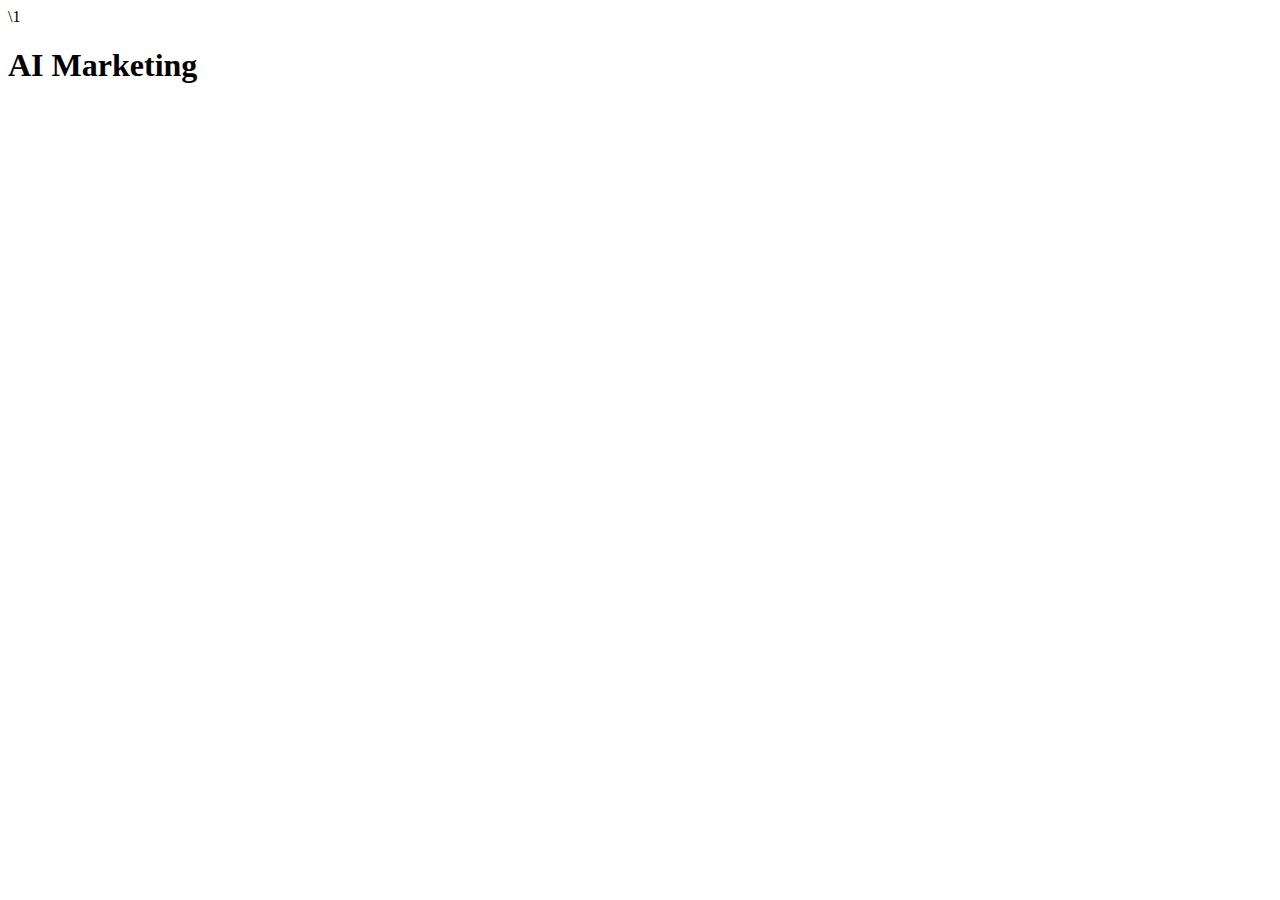
<file: index.html>
<!doctype html><html>\1
    <meta name="google-adsense-account" content="ca-pub-4323500701105482">
    <script async src="https://pagead2.googlesyndication.com/pagead/js/adsbygoogle.js?client=ca-pub-4323500701105482" crossorigin="anonymous"></script><meta charset='utf-8'><title>AI Marketing</title>    <link rel="canonical" href="https://artifical-intelligence.today/">
</head><body><h1>AI Marketing</h1></body></html>
</file>
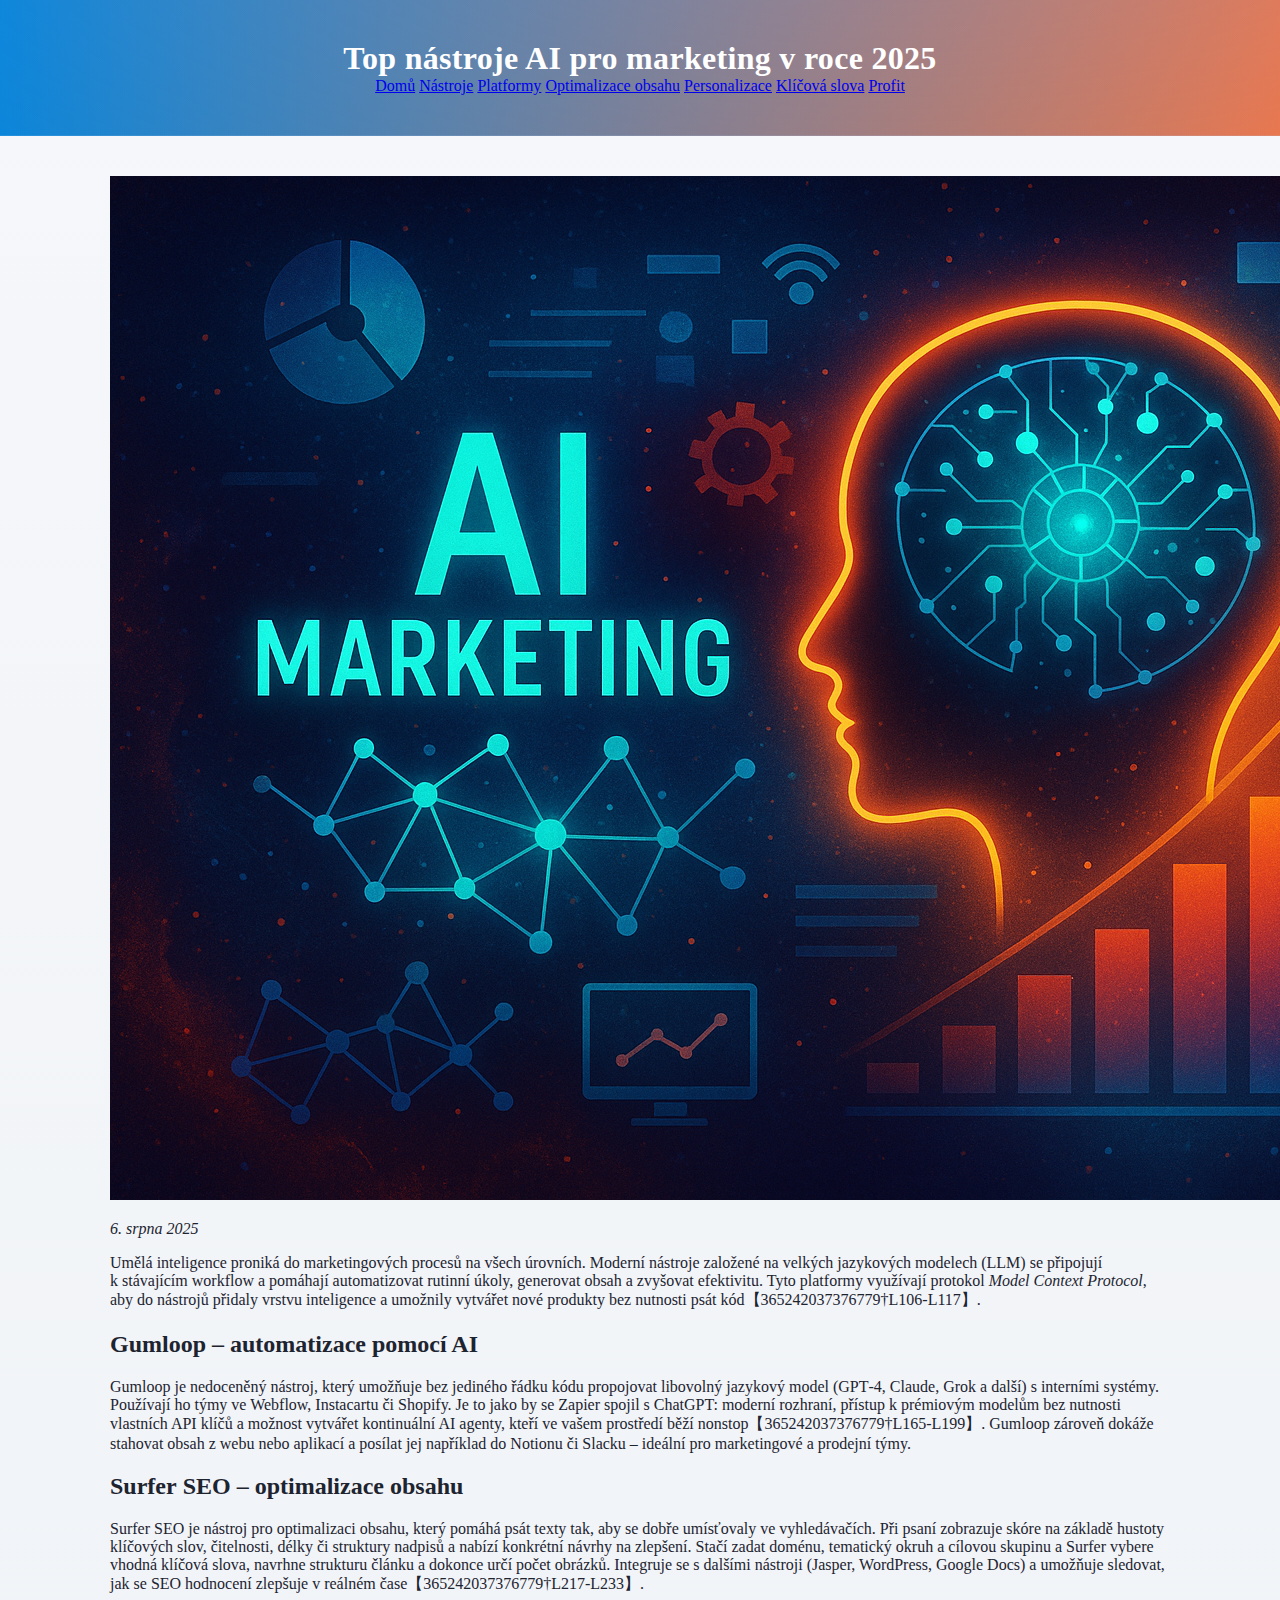
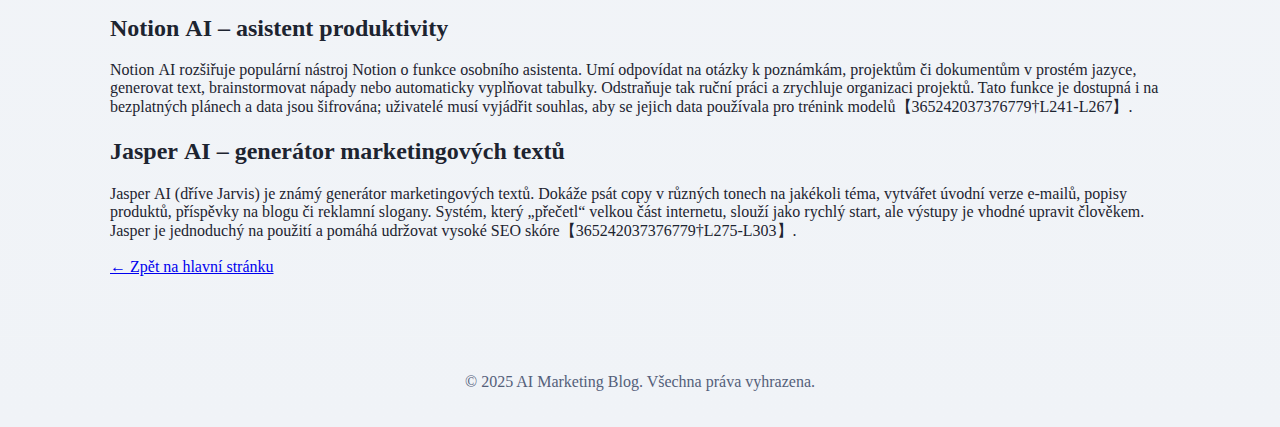
<file: article1.html>
<!DOCTYPE html>
<html lang="cs">
<head>
    <meta charset="UTF-8">
    <title>Top nástroje AI pro marketing v roce 2025</title>
    <link rel="stylesheet" href="style.css">
</head>
<body>
    <header>
        <h1>Top nástroje AI pro marketing v roce 2025</h1>
        <nav>
            <a href="index.html">Domů</a>
            <a href="article1.html">Nástroje</a>
            <a href="article2.html">Platformy</a>
            <a href="article3.html">Optimalizace obsahu</a>
            <a href="article4.html">Personalizace</a>
            <a href="article5.html">Klíčová slova</a>
            <a href="article6.html">Profit</a>
        </nav>
    </header>
    <div class="container">
        <img src="images/9dc1a5e7-053d-4ede-a8b4-a33ea3c0fd23.png" alt="" class="article-img">
        <p><em>6. srpna 2025</em></p>
        
<p>Umělá inteligence proniká do marketingových procesů na všech úrovních. Moderní nástroje založené na velkých jazykových modelech (LLM) se připojují k stávajícím workflow a pomáhají automatizovat rutinní úkoly, generovat obsah a zvyšovat efektivitu. Tyto platformy využívají protokol <em>Model Context Protocol</em>, aby do nástrojů přidaly vrstvu inteligence a umožnily vytvářet nové produkty bez nutnosti psát kód【365242037376779†L106-L117】.</p>

<h2>Gumloop – automatizace pomocí AI</h2>
<p>Gumloop je nedoceněný nástroj, který umožňuje bez jediného řádku kódu propojovat libovolný jazykový model (GPT‑4, Claude, Grok a další) s interními systémy. Používají ho týmy ve Webflow, Instacartu či Shopify. Je to jako by se Zapier spojil s ChatGPT: moderní rozhraní, přístup k prémiovým modelům bez nutnosti vlastních API klíčů a možnost vytvářet kontinuální AI agenty, kteří ve vašem prostředí běží nonstop【365242037376779†L165-L199】. Gumloop zároveň dokáže stahovat obsah z webu nebo aplikací a posílat jej například do Notionu či Slacku – ideální pro marketingové a prodejní týmy.</p>

<h2>Surfer SEO – optimalizace obsahu</h2>
<p>Surfer SEO je nástroj pro optimalizaci obsahu, který pomáhá psát texty tak, aby se dobře umísťovaly ve vyhledávačích. Při psaní zobrazuje skóre na základě hustoty klíčových slov, čitelnosti, délky či struktury nadpisů a nabízí konkrétní návrhy na zlepšení. Stačí zadat doménu, tematický okruh a cílovou skupinu a Surfer vybere vhodná klíčová slova, navrhne strukturu článku a dokonce určí počet obrázků. Integruje se s dalšími nástroji (Jasper, WordPress, Google Docs) a umožňuje sledovat, jak se SEO hodnocení zlepšuje v reálném čase【365242037376779†L217-L233】.</p>

<h2>Notion AI – asistent produktivity</h2>
<p>Notion AI rozšiřuje populární nástroj Notion o funkce osobního asistenta. Umí odpovídat na otázky k poznámkám, projektům či dokumentům v prostém jazyce, generovat text, brainstormovat nápady nebo automaticky vyplňovat tabulky. Odstraňuje tak ruční práci a zrychluje organizaci projektů. Tato funkce je dostupná i na bezplatných plánech a data jsou šifrována; uživatelé musí vyjádřit souhlas, aby se jejich data používala pro trénink modelů【365242037376779†L241-L267】.</p>

<h2>Jasper AI – generátor marketingových textů</h2>
<p>Jasper AI (dříve Jarvis) je známý generátor marketingových textů. Dokáže psát copy v různých tonech na jakékoli téma, vytvářet úvodní verze e‑mailů, popisy produktů, příspěvky na blogu či reklamní slogany. Systém, který „přečetl“ velkou část internetu, slouží jako rychlý start, ale výstupy je vhodné upravit člověkem. Jasper je jednoduchý na použití a pomáhá udržovat vysoké SEO skóre【365242037376779†L275-L303】.</p>

        <p><a href="index.html">← Zpět na hlavní stránku</a></p>
    </div>
    <footer>
        <p>© 2025 AI Marketing Blog. Všechna práva vyhrazena.</p>
    </footer>
</body>
</html>
</file>
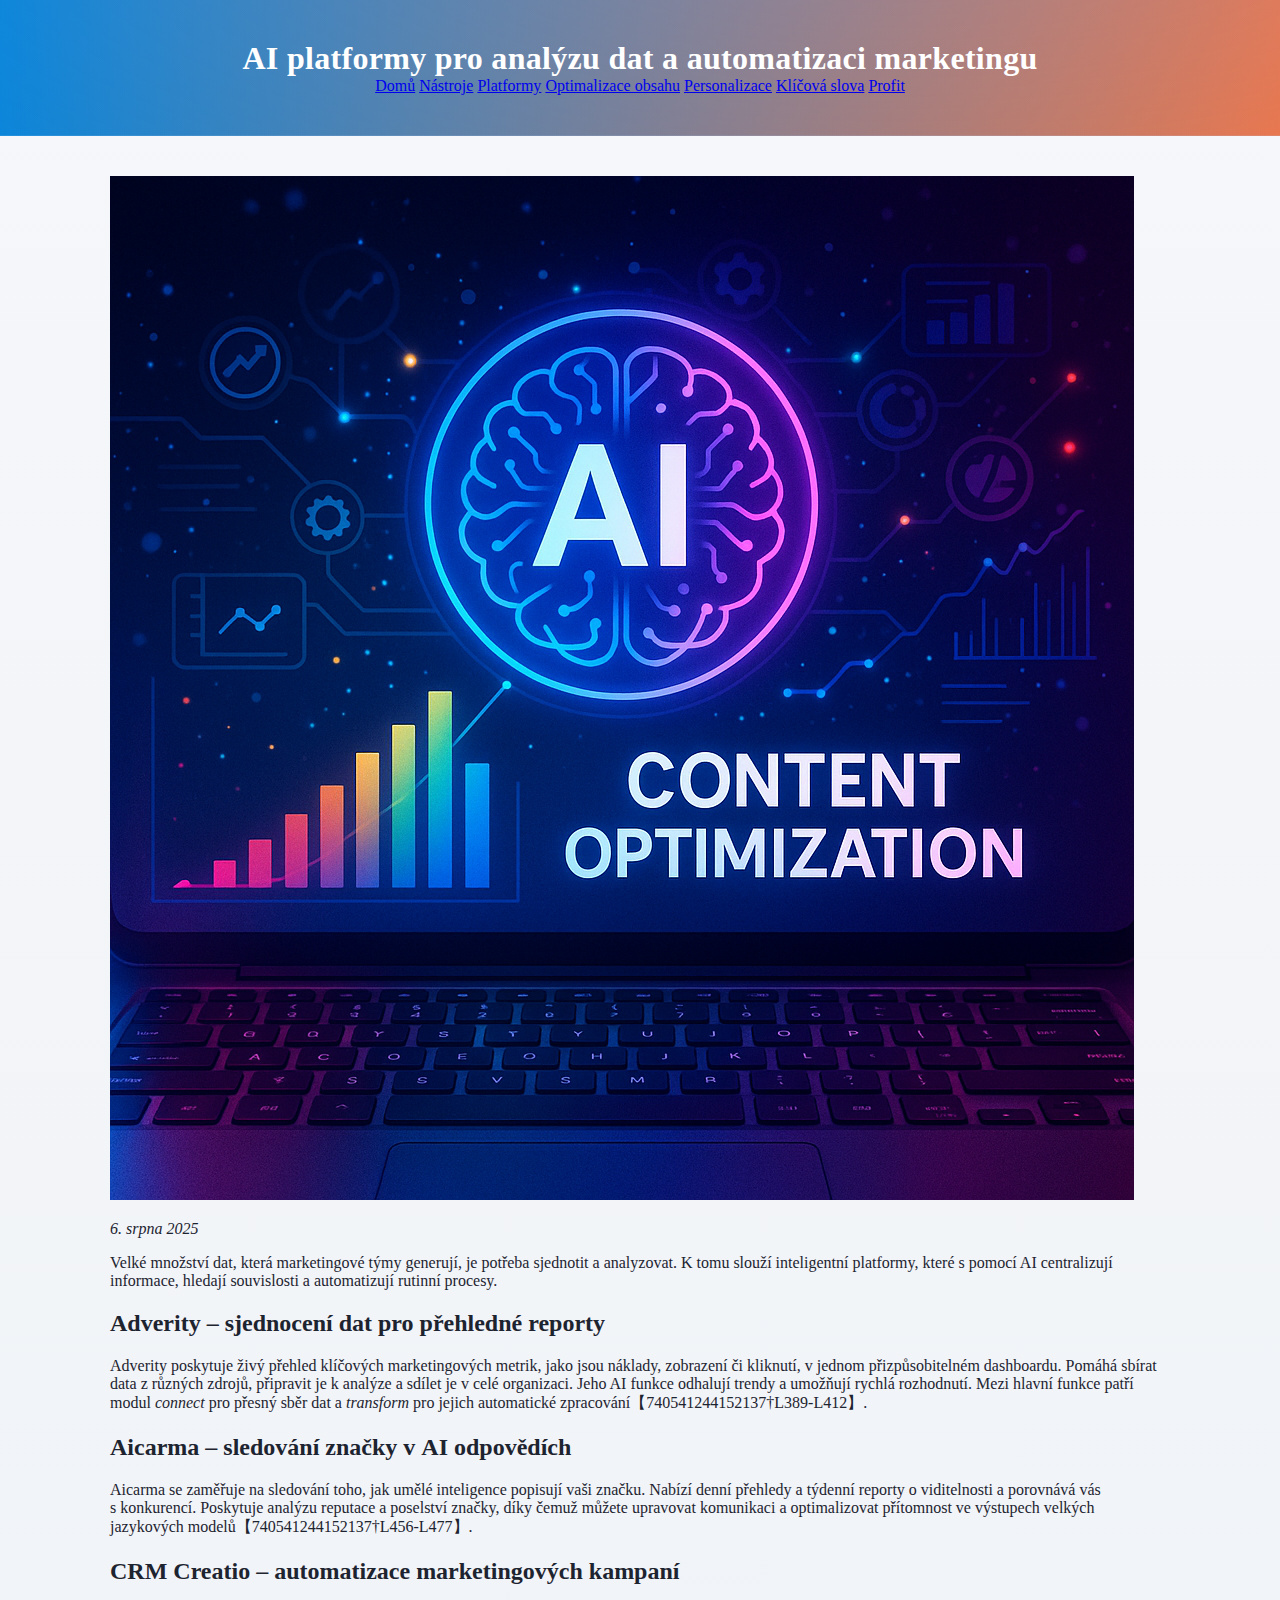
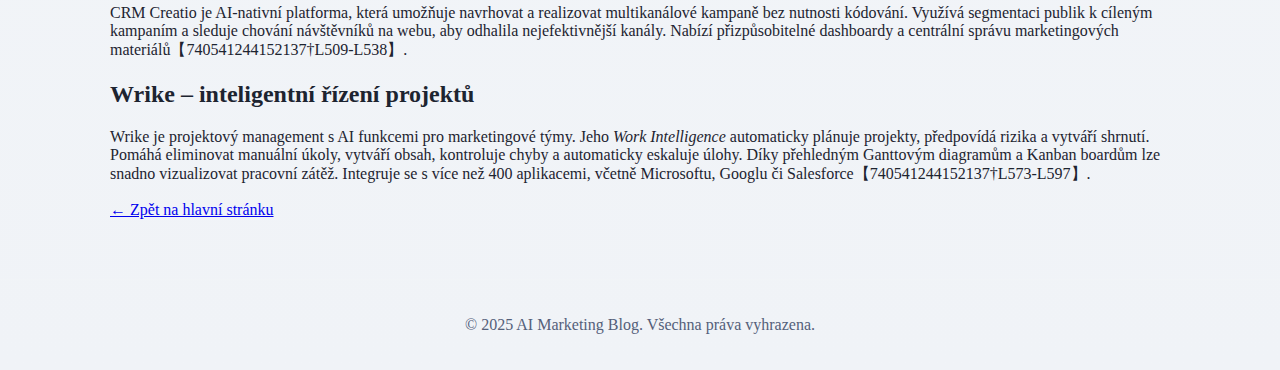
<file: article2.html>
<!DOCTYPE html>
<html lang="cs">
<head>
    <meta charset="UTF-8">
    <title>AI platformy pro analýzu dat a automatizaci marketingu</title>
    <link rel="stylesheet" href="style.css">
</head>
<body>
    <header>
        <h1>AI platformy pro analýzu dat a automatizaci marketingu</h1>
        <nav>
            <a href="index.html">Domů</a>
            <a href="article1.html">Nástroje</a>
            <a href="article2.html">Platformy</a>
            <a href="article3.html">Optimalizace obsahu</a>
            <a href="article4.html">Personalizace</a>
            <a href="article5.html">Klíčová slova</a>
            <a href="article6.html">Profit</a>
        </nav>
    </header>
    <div class="container">
        <img src="images/c012c09f-b987-41eb-baa6-c7a5e299ffdf.png" alt="" class="article-img">
        <p><em>6. srpna 2025</em></p>
        
<p>Velké množství dat, která marketingové týmy generují, je potřeba sjednotit a analyzovat. K tomu slouží inteligentní platformy, které s pomocí AI centralizují informace, hledají souvislosti a automatizují rutinní procesy.</p>

<h2>Adverity – sjednocení dat pro přehledné reporty</h2>
<p>Adverity poskytuje živý přehled klíčových marketingových metrik, jako jsou náklady, zobrazení či kliknutí, v jednom přizpůsobitelném dashboardu. Pomáhá sbírat data z různých zdrojů, připravit je k analýze a sdílet je v celé organizaci. Jeho AI funkce odhalují trendy a umožňují rychlá rozhodnutí. Mezi hlavní funkce patří modul <em>connect</em> pro přesný sběr dat a <em>transform</em> pro jejich automatické zpracování【740541244152137†L389-L412】.</p>

<h2>Aicarma – sledování značky v AI odpovědích</h2>
<p>Aicarma se zaměřuje na sledování toho, jak umělé inteligence popisují vaši značku. Nabízí denní přehledy a týdenní reporty o viditelnosti a porovnává vás s konkurencí. Poskytuje analýzu reputace a poselství značky, díky čemuž můžete upravovat komunikaci a optimalizovat přítomnost ve výstupech velkých jazykových modelů【740541244152137†L456-L477】.</p>

<h2>CRM Creatio – automatizace marketingových kampaní</h2>
<p>CRM Creatio je AI‑nativní platforma, která umožňuje navrhovat a realizovat multikanálové kampaně bez nutnosti kódování. Využívá segmentaci publik k cíleným kampaním a sleduje chování návštěvníků na webu, aby odhalila nejefektivnější kanály. Nabízí přizpůsobitelné dashboardy a centrální správu marketingových materiálů【740541244152137†L509-L538】.</p>

<h2>Wrike – inteligentní řízení projektů</h2>
<p>Wrike je projektový management s AI funkcemi pro marketingové týmy. Jeho <em>Work Intelligence</em> automaticky plánuje projekty, předpovídá rizika a vytváří shrnutí. Pomáhá eliminovat manuální úkoly, vytváří obsah, kontroluje chyby a automaticky eskaluje úlohy. Díky přehledným Ganttovým diagramům a Kanban boardům lze snadno vizualizovat pracovní zátěž. Integruje se s více než 400 aplikacemi, včetně Microsoftu, Googlu či Salesforce【740541244152137†L573-L597】.</p>

        <p><a href="index.html">← Zpět na hlavní stránku</a></p>
    </div>
    <footer>
        <p>© 2025 AI Marketing Blog. Všechna práva vyhrazena.</p>
    </footer>
</body>
</html>
</file>
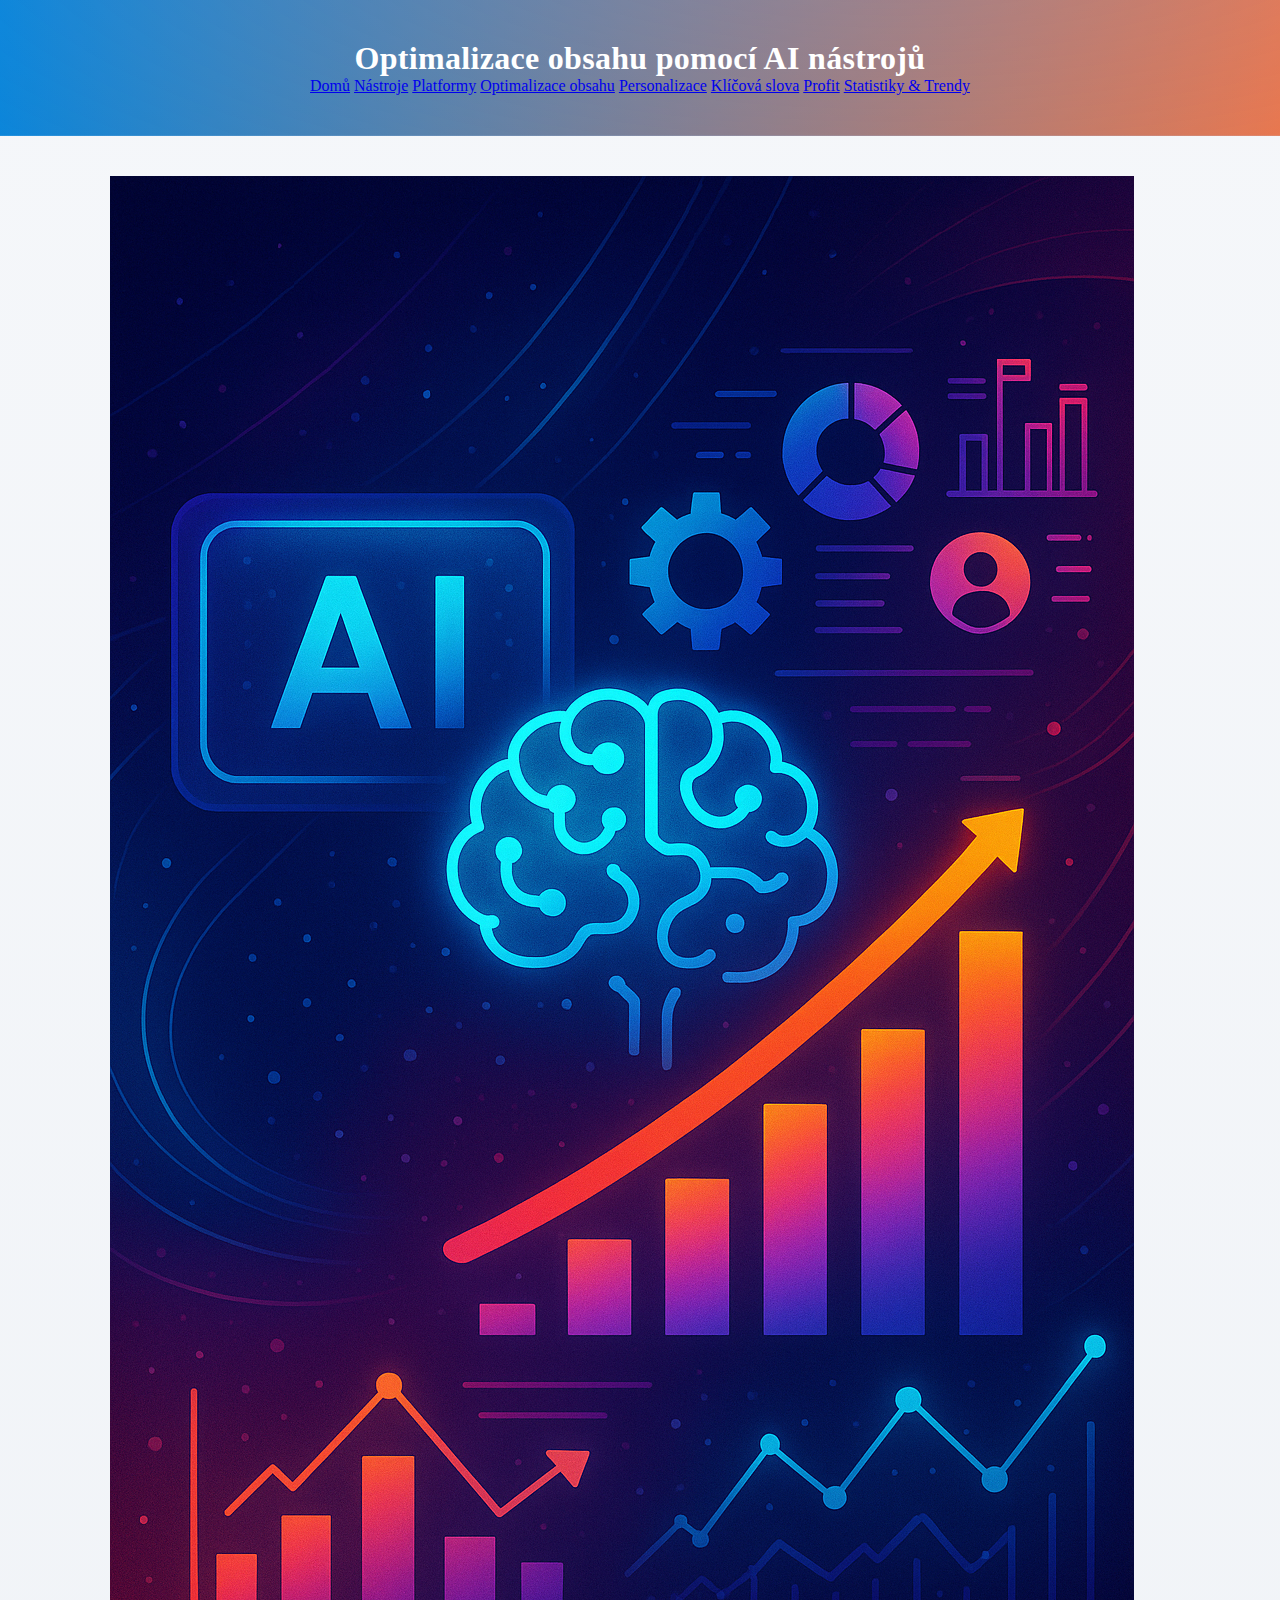
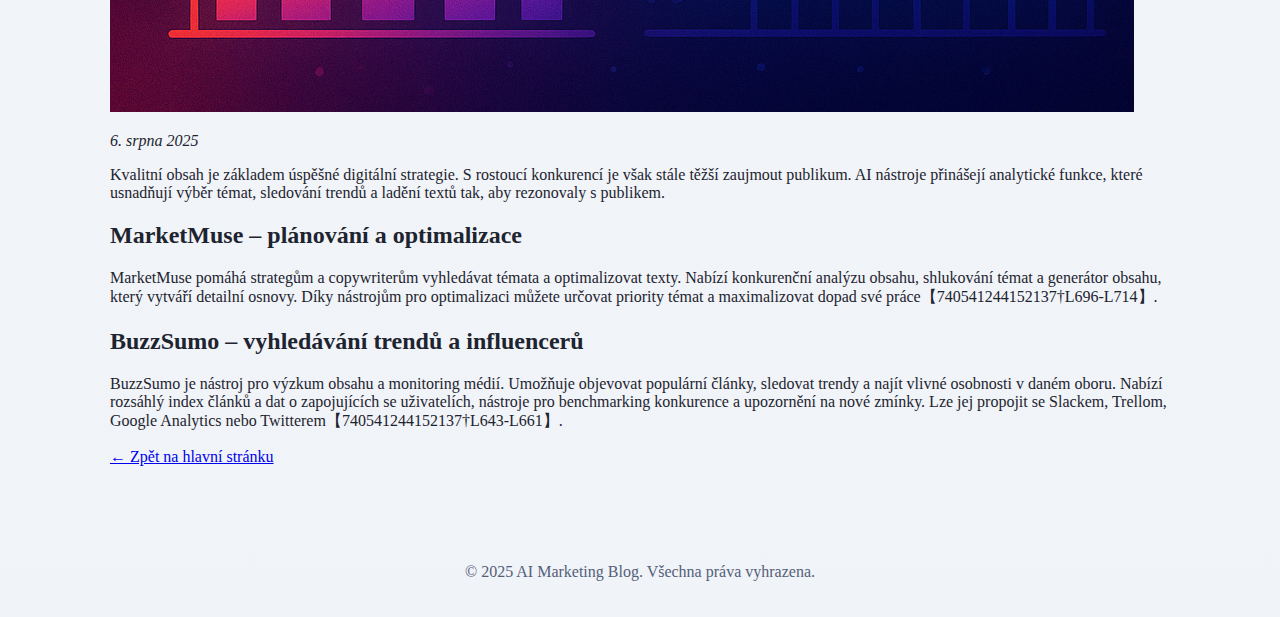
<file: article3.html>
<!DOCTYPE html>
<html lang="cs">
<head>
    <meta charset="UTF-8">
    <title>Optimalizace obsahu pomocí AI nástrojů</title>
    <link rel="stylesheet" href="style.css">
</head>
<body>
    <header>
        <h1>Optimalizace obsahu pomocí AI nástrojů</h1>
        <nav>
            <a href="index.html">Domů</a>
            <a href="article1.html">Nástroje</a>
            <a href="article2.html">Platformy</a>
            <a href="article3.html">Optimalizace obsahu</a>
            <a href="article4.html">Personalizace</a>
            <a href="article5.html">Klíčová slova</a>
            <a href="article6.html">Profit</a>
            <a href="article7.html">Statistiky &amp; Trendy</a>
        </nav>
    </header>
    <div class="container">
        <img src="images/f463eb10-75c5-43f0-bbbc-2efcffbbe62a.png" alt="" class="article-img">
        <p><em>6. srpna 2025</em></p>
        
<p>Kvalitní obsah je základem úspěšné digitální strategie. S rostoucí konkurencí je však stále těžší zaujmout publikum. AI nástroje přinášejí analytické funkce, které usnadňují výběr témat, sledování trendů a ladění textů tak, aby rezonovaly s publikem.</p>

<h2>MarketMuse – plánování a optimalizace</h2>
<p>MarketMuse pomáhá strategům a copywriterům vyhledávat témata a optimalizovat texty. Nabízí konkurenční analýzu obsahu, shlukování témat a generátor obsahu, který vytváří detailní osnovy. Díky nástrojům pro optimalizaci můžete určovat priority témat a maximalizovat dopad své práce【740541244152137†L696-L714】.</p>

<h2>BuzzSumo – vyhledávání trendů a influencerů</h2>
<p>BuzzSumo je nástroj pro výzkum obsahu a monitoring médií. Umožňuje objevovat populární články, sledovat trendy a najít vlivné osobnosti v daném oboru. Nabízí rozsáhlý index článků a dat o zapojujících se uživatelích, nástroje pro benchmarking konkurence a upozornění na nové zmínky. Lze jej propojit se Slackem, Trellom, Google Analytics nebo Twitterem【740541244152137†L643-L661】.</p>

        <p><a href="index.html">← Zpět na hlavní stránku</a></p>
    </div>
    <footer>
        <p>© 2025 AI Marketing Blog. Všechna práva vyhrazena.</p>
    </footer>
</body>
</html>
</file>
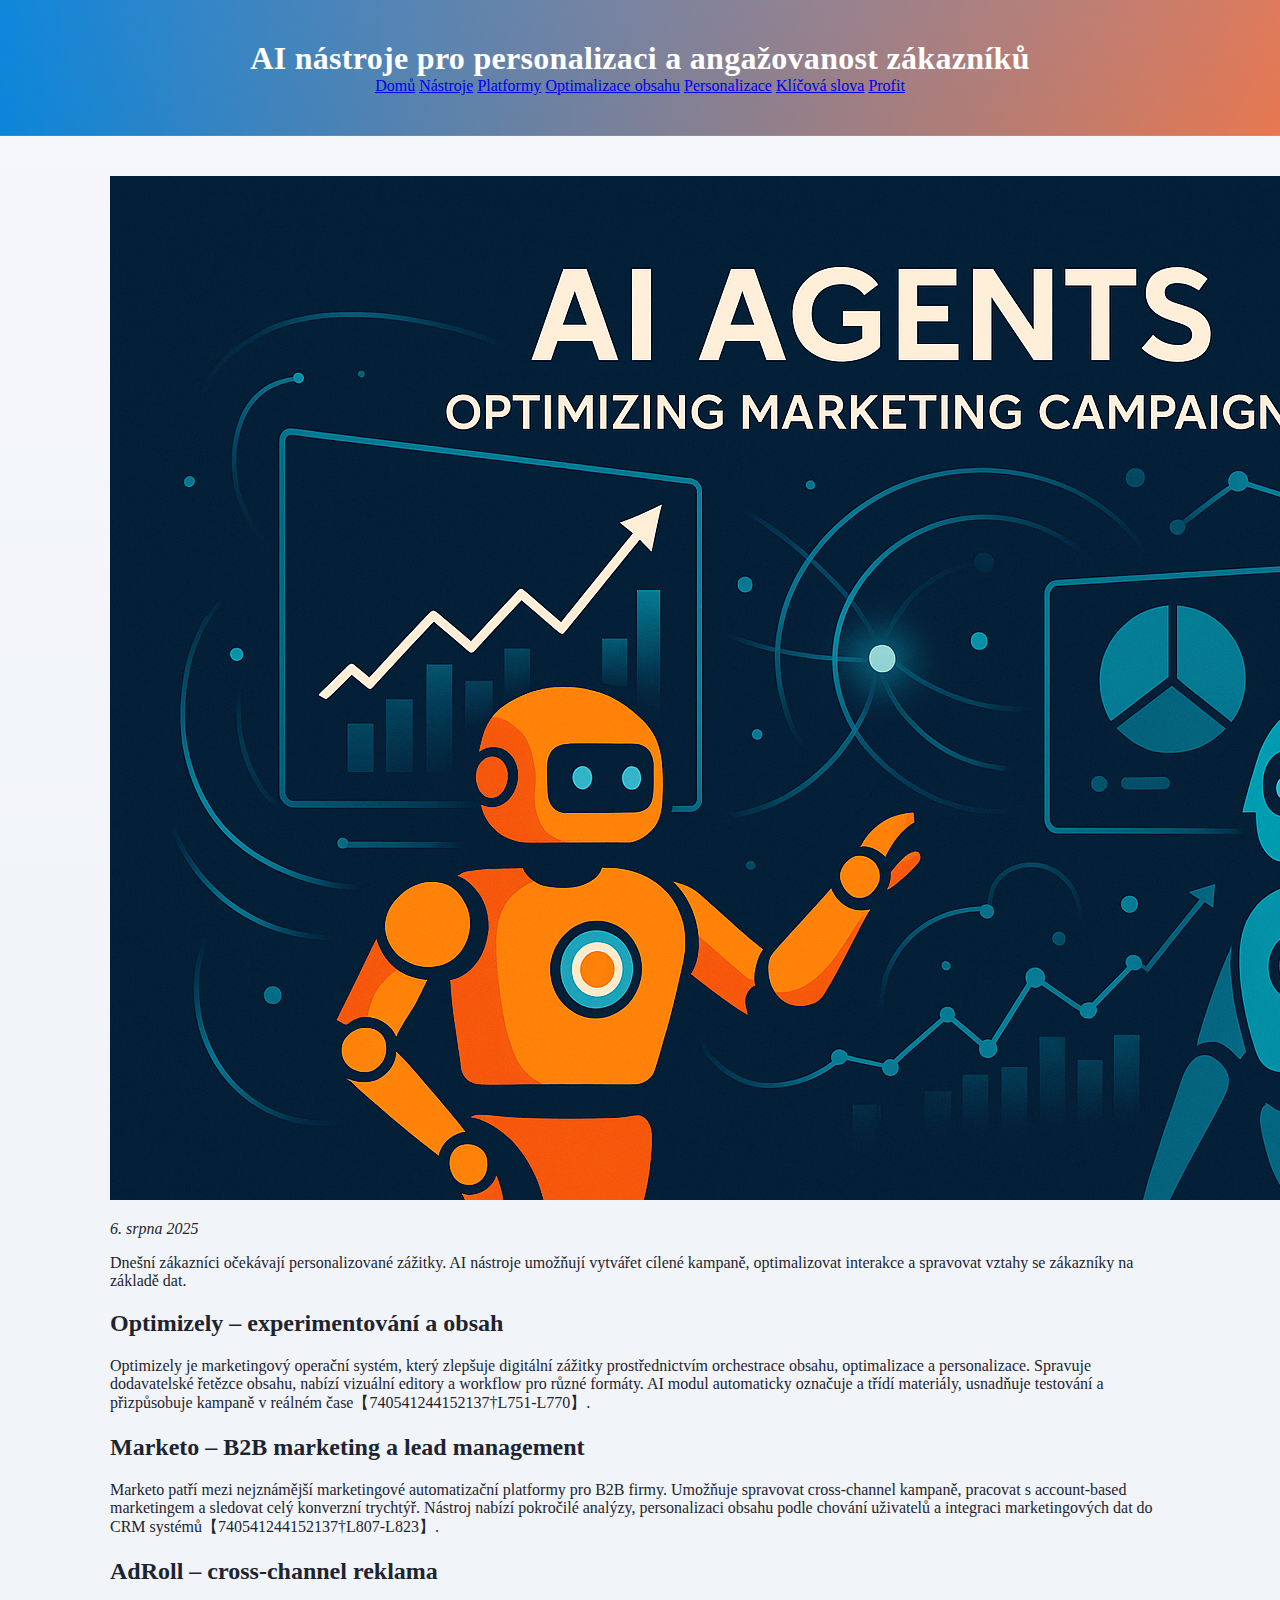
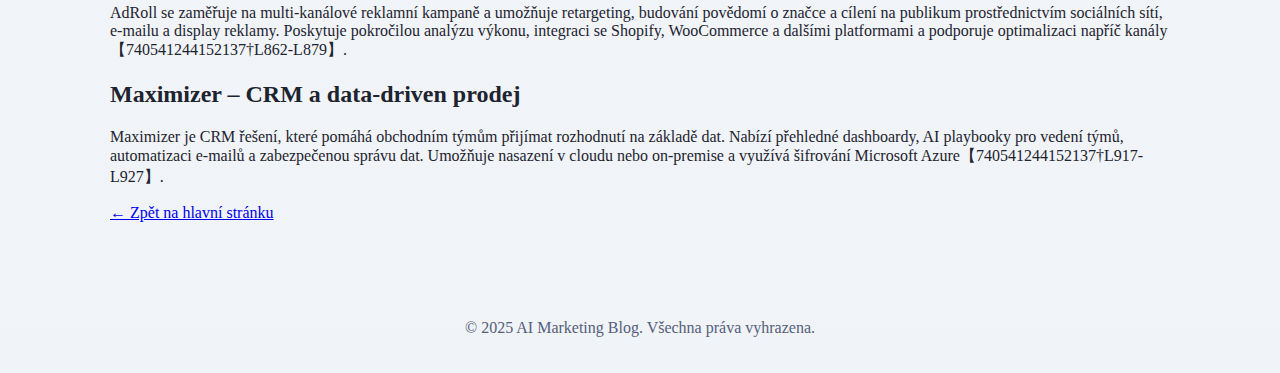
<file: article4.html>
<!DOCTYPE html>
<html lang="cs">
<head>
    <meta charset="UTF-8">
    <title>AI nástroje pro personalizaci a angažovanost zákazníků</title>
    <link rel="stylesheet" href="style.css">
</head>
<body>
    <header>
        <h1>AI nástroje pro personalizaci a angažovanost zákazníků</h1>
        <nav>
            <a href="index.html">Domů</a>
            <a href="article1.html">Nástroje</a>
            <a href="article2.html">Platformy</a>
            <a href="article3.html">Optimalizace obsahu</a>
            <a href="article4.html">Personalizace</a>
            <a href="article5.html">Klíčová slova</a>
            <a href="article6.html">Profit</a>
        </nav>
    </header>
    <div class="container">
        <img src="images/ba339fbc-9836-4bb4-969f-fb2019bb75cd.png" alt="" class="article-img">
        <p><em>6. srpna 2025</em></p>
        
<p>Dnešní zákazníci očekávají personalizované zážitky. AI nástroje umožňují vytvářet cílené kampaně, optimalizovat interakce a spravovat vztahy se zákazníky na základě dat.</p>

<h2>Optimizely – experimentování a obsah</h2>
<p>Optimizely je marketingový operační systém, který zlepšuje digitální zážitky prostřednictvím orchestrace obsahu, optimalizace a personalizace. Spravuje dodavatelské řetězce obsahu, nabízí vizuální editory a workflow pro různé formáty. AI modul automaticky označuje a třídí materiály, usnadňuje testování a přizpůsobuje kampaně v reálném čase【740541244152137†L751-L770】.</p>

<h2>Marketo – B2B marketing a lead management</h2>
<p>Marketo patří mezi nejznámější marketingové automatizační platformy pro B2B firmy. Umožňuje spravovat cross-channel kampaně, pracovat s account-based marketingem a sledovat celý konverzní trychtýř. Nástroj nabízí pokročilé analýzy, personalizaci obsahu podle chování uživatelů a integraci marketingových dat do CRM systémů【740541244152137†L807-L823】.</p>

<h2>AdRoll – cross‑channel reklama</h2>
<p>AdRoll se zaměřuje na multi-kanálové reklamní kampaně a umožňuje retargeting, budování povědomí o značce a cílení na publikum prostřednictvím sociálních sítí, e‑mailu a display reklamy. Poskytuje pokročilou analýzu výkonu, integraci se Shopify, WooCommerce a dalšími platformami a podporuje optimalizaci napříč kanály【740541244152137†L862-L879】.</p>

<h2>Maximizer – CRM a data-driven prodej</h2>
<p>Maximizer je CRM řešení, které pomáhá obchodním týmům přijímat rozhodnutí na základě dat. Nabízí přehledné dashboardy, AI playbooky pro vedení týmů, automatizaci e‑mailů a zabezpečenou správu dat. Umožňuje nasazení v cloudu nebo on-premise a využívá šifrování Microsoft Azure【740541244152137†L917-L927】.</p>

        <p><a href="index.html">← Zpět na hlavní stránku</a></p>
    </div>
    <footer>
        <p>© 2025 AI Marketing Blog. Všechna práva vyhrazena.</p>
    </footer>
</body>
</html>
</file>
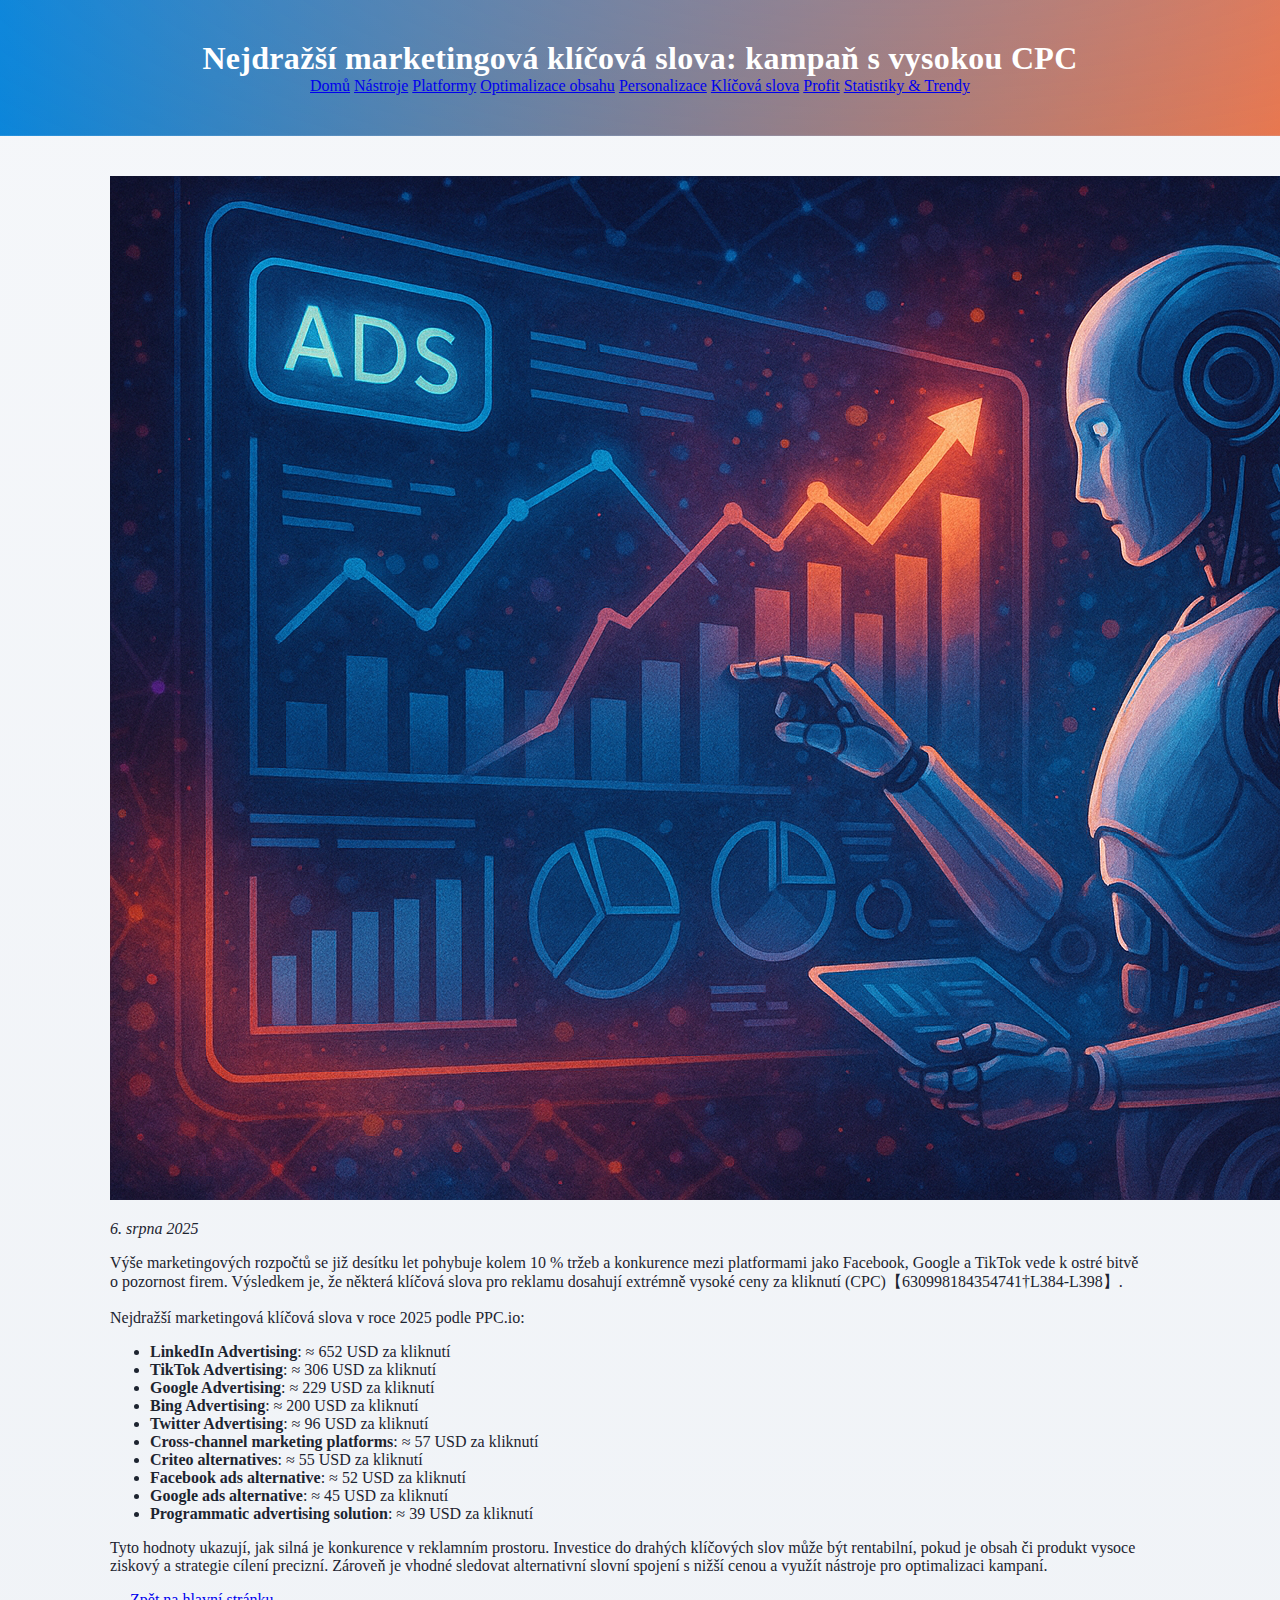
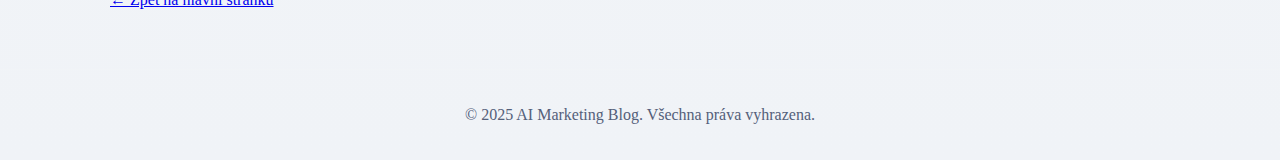
<file: article5.html>
<!DOCTYPE html>
<html lang="cs">
<head>
    <meta charset="UTF-8">
    <title>Nejdražší marketingová klíčová slova: kampaň s vysokou CPC</title>
    <link rel="stylesheet" href="style.css">
</head>
<body>
    <header>
        <h1>Nejdražší marketingová klíčová slova: kampaň s vysokou CPC</h1>
        <nav>
            <a href="index.html">Domů</a>
            <a href="article1.html">Nástroje</a>
            <a href="article2.html">Platformy</a>
            <a href="article3.html">Optimalizace obsahu</a>
            <a href="article4.html">Personalizace</a>
            <a href="article5.html">Klíčová slova</a>
            <a href="article6.html">Profit</a>
            <a href="article7.html">Statistiky &amp; Trendy</a>
        </nav>
    </header>
    <div class="container">
        <img src="images/d99cd992-0cd5-4d9f-9cb9-695057aa80fc.png" alt="" class="article-img">
        <p><em>6. srpna 2025</em></p>
        
<p>Výše marketingových rozpočtů se již desítku let pohybuje kolem 10 % tržeb a konkurence mezi platformami jako Facebook, Google a TikTok vede k ostré bitvě o pozornost firem. Výsledkem je, že některá klíčová slova pro reklamu dosahují extrémně vysoké ceny za kliknutí (CPC)【630998184354741†L384-L398】.</p>

<p>Nejdražší marketingová klíčová slova v roce 2025 podle PPC.io:</p>
<ul>
  <li><strong>LinkedIn Advertising</strong>: ≈ 652 USD za kliknutí</li>
  <li><strong>TikTok Advertising</strong>: ≈ 306 USD za kliknutí</li>
  <li><strong>Google Advertising</strong>: ≈ 229 USD za kliknutí</li>
  <li><strong>Bing Advertising</strong>: ≈ 200 USD za kliknutí</li>
  <li><strong>Twitter Advertising</strong>: ≈ 96 USD za kliknutí</li>
  <li><strong>Cross‑channel marketing platforms</strong>: ≈ 57 USD za kliknutí</li>
  <li><strong>Criteo alternatives</strong>: ≈ 55 USD za kliknutí</li>
  <li><strong>Facebook ads alternative</strong>: ≈ 52 USD za kliknutí</li>
  <li><strong>Google ads alternative</strong>: ≈ 45 USD za kliknutí</li>
  <li><strong>Programmatic advertising solution</strong>: ≈ 39 USD za kliknutí</li>
</ul>

<p>Tyto hodnoty ukazují, jak silná je konkurence v reklamním prostoru. Investice do drahých klíčových slov může být rentabilní, pokud je obsah či produkt vysoce ziskový a strategie cílení precizní. Zároveň je vhodné sledovat alternativní slovní spojení s nižší cenou a využít nástroje pro optimalizaci kampaní.</p>

        <p><a href="index.html">← Zpět na hlavní stránku</a></p>
    </div>
    <footer>
        <p>© 2025 AI Marketing Blog. Všechna práva vyhrazena.</p>
    </footer>
</body>
</html>
</file>
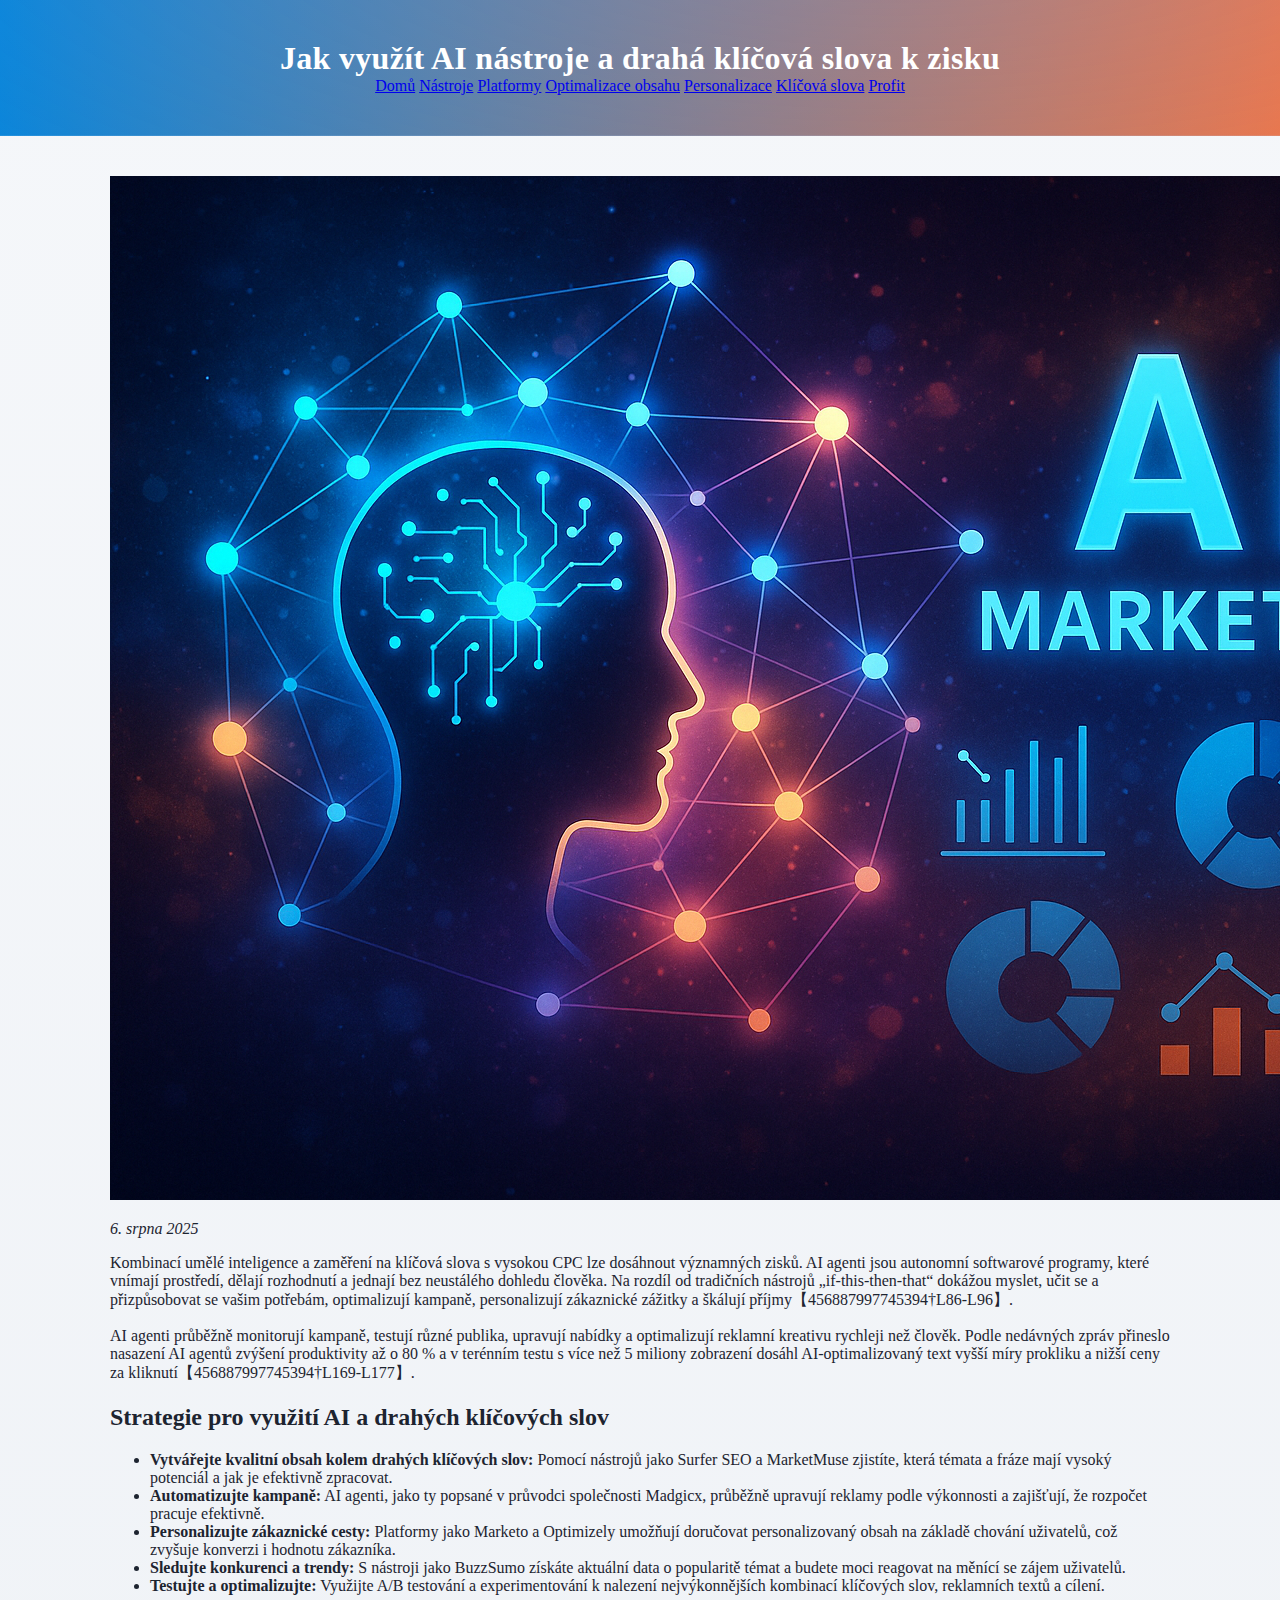
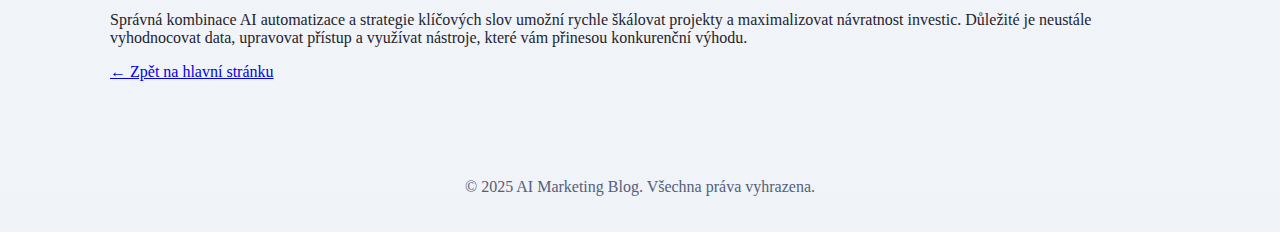
<file: article6.html>
<!DOCTYPE html>
<html lang="cs">
<head>
    <meta charset="UTF-8">
    <title>Jak využít AI nástroje a drahá klíčová slova k zisku</title>
    <link rel="stylesheet" href="style.css">
</head>
<body>
    <header>
        <h1>Jak využít AI nástroje a drahá klíčová slova k zisku</h1>
        <nav>
            <a href="index.html">Domů</a>
            <a href="article1.html">Nástroje</a>
            <a href="article2.html">Platformy</a>
            <a href="article3.html">Optimalizace obsahu</a>
            <a href="article4.html">Personalizace</a>
            <a href="article5.html">Klíčová slova</a>
            <a href="article6.html">Profit</a>
        </nav>
    </header>
    <div class="container">
        <img src="images/e545c31f-1014-4135-a268-ce2114557222.png" alt="" class="article-img">
        <p><em>6. srpna 2025</em></p>
        
<p>Kombinací umělé inteligence a zaměření na klíčová slova s vysokou CPC lze dosáhnout významných zisků. AI agenti jsou autonomní softwarové programy, které vnímají prostředí, dělají rozhodnutí a jednají bez neustálého dohledu člověka. Na rozdíl od tradičních nástrojů „if‑this‑then‑that“ dokážou myslet, učit se a přizpůsobovat se vašim potřebám, optimalizují kampaně, personalizují zákaznické zážitky a škálují příjmy【456887997745394†L86-L96】.</p>

<p>AI agenti průběžně monitorují kampaně, testují různé publika, upravují nabídky a optimalizují reklamní kreativu rychleji než člověk. Podle nedávných zpráv přineslo nasazení AI agentů zvýšení produktivity až o 80 % a v terénním testu s více než 5 miliony zobrazení dosáhl AI‑optimalizovaný text vyšší míry prokliku a nižší ceny za kliknutí【456887997745394†L169-L177】.</p>

<h2>Strategie pro využití AI a drahých klíčových slov</h2>
<ul>
  <li><strong>Vytvářejte kvalitní obsah kolem drahých klíčových slov:</strong> Pomocí nástrojů jako Surfer SEO a MarketMuse zjistíte, která témata a fráze mají vysoký potenciál a jak je efektivně zpracovat.</li>
  <li><strong>Automatizujte kampaně:</strong> AI agenti, jako ty popsané v průvodci společnosti Madgicx, průběžně upravují reklamy podle výkonnosti a zajišťují, že rozpočet pracuje efektivně.</li>
  <li><strong>Personalizujte zákaznické cesty:</strong> Platformy jako Marketo a Optimizely umožňují doručovat personalizovaný obsah na základě chování uživatelů, což zvyšuje konverzi i hodnotu zákazníka.</li>
  <li><strong>Sledujte konkurenci a trendy:</strong> S nástroji jako BuzzSumo získáte aktuální data o popularitě témat a budete moci reagovat na měnící se zájem uživatelů.</li>
  <li><strong>Testujte a optimalizujte:</strong> Využijte A/B testování a experimentování k nalezení nejvýkonnějších kombinací klíčových slov, reklamních textů a cílení.</li>
</ul>

<p>Správná kombinace AI automatizace a strategie klíčových slov umožní rychle škálovat projekty a maximalizovat návratnost investic. Důležité je neustále vyhodnocovat data, upravovat přístup a využívat nástroje, které vám přinesou konkurenční výhodu.</p>

        <p><a href="index.html">← Zpět na hlavní stránku</a></p>
    </div>
    <footer>
        <p>© 2025 AI Marketing Blog. Všechna práva vyhrazena.</p>
    </footer>
</body>
</html>
</file>
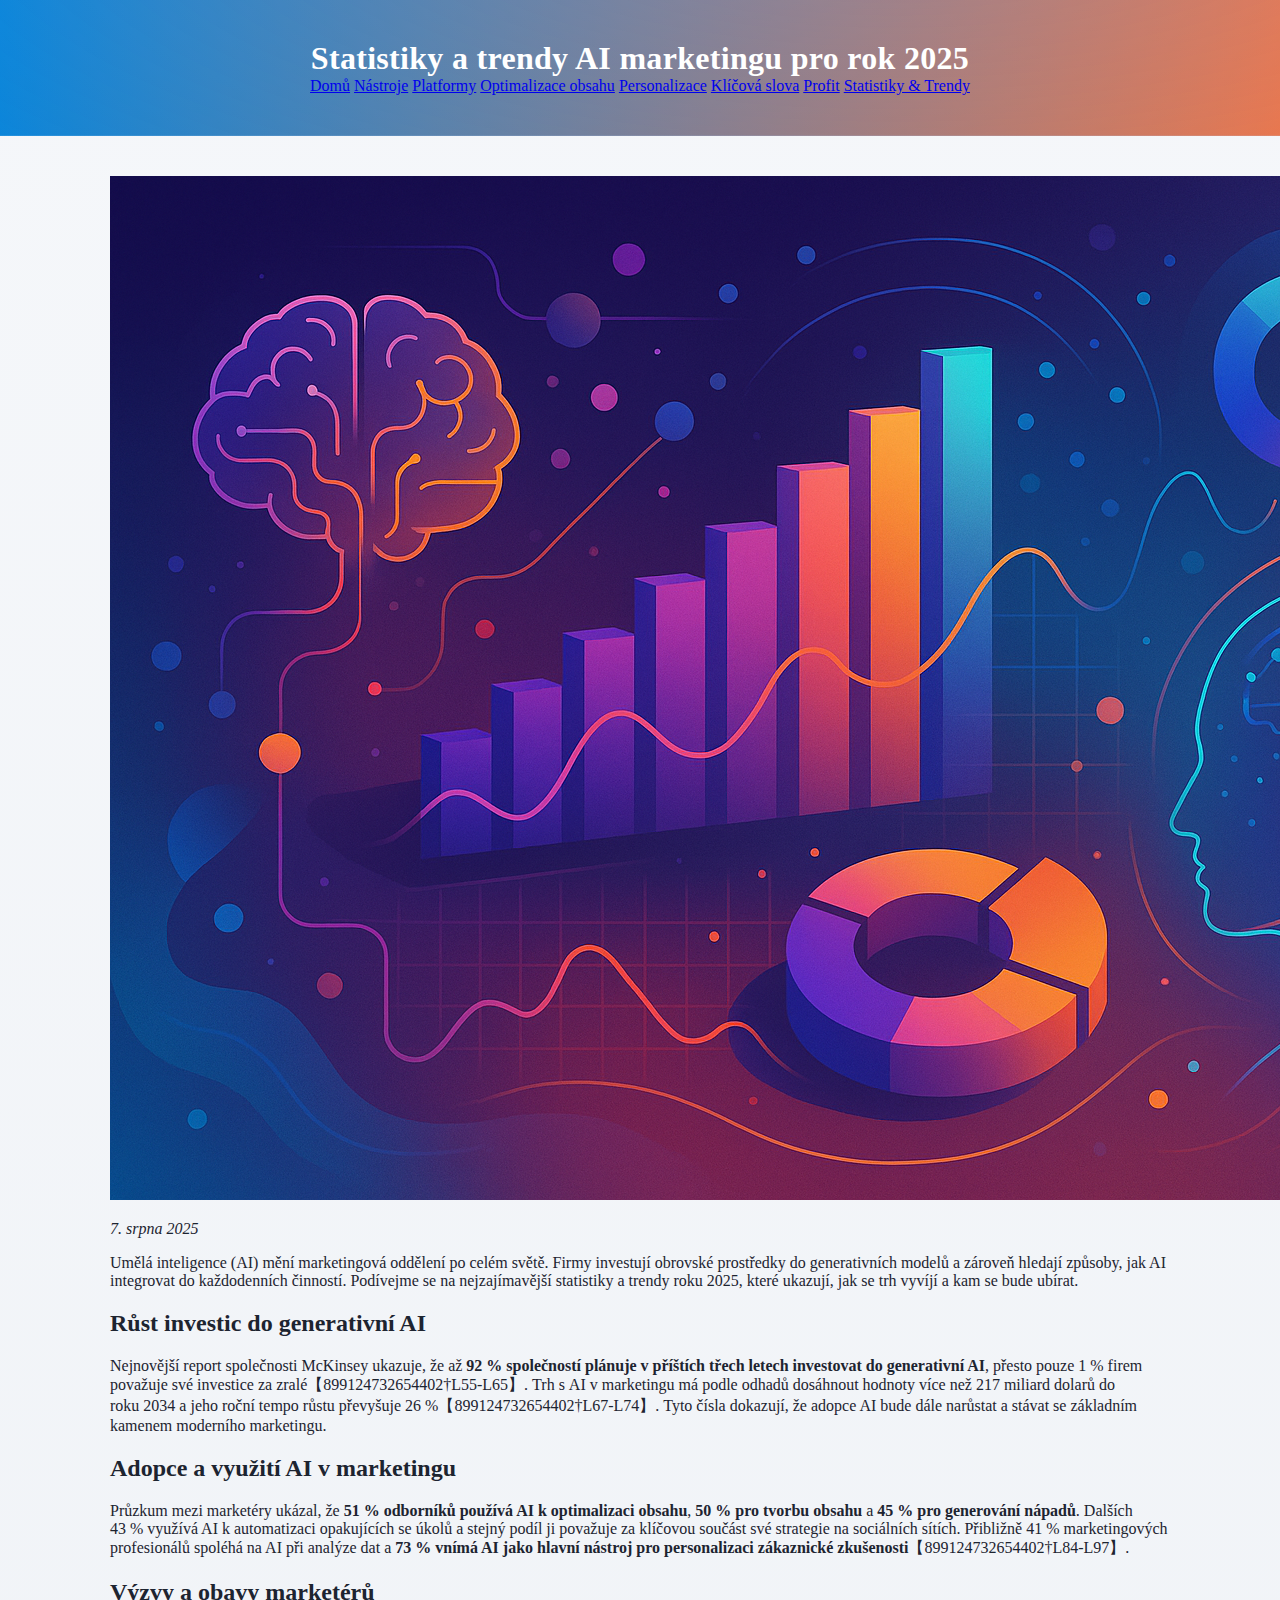
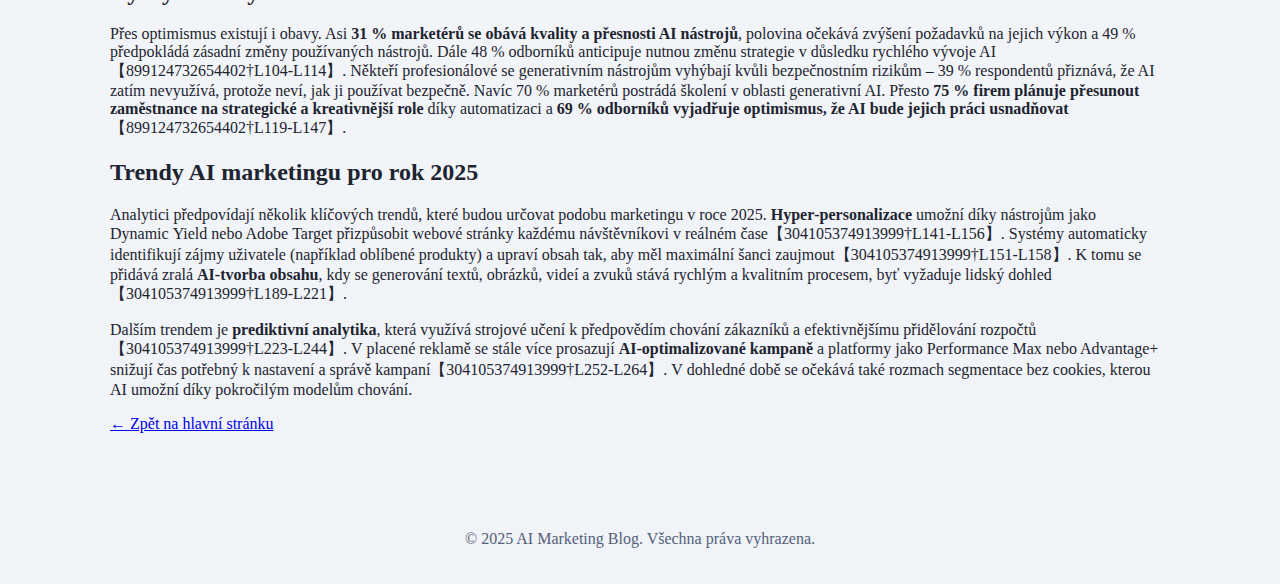
<file: article7.html>
<!DOCTYPE html>
<html lang="cs">
<head>
    <meta charset="UTF-8">
    <title>Statistiky a trendy AI marketingu pro rok 2025</title>
    <link rel="stylesheet" href="style.css">
    <meta name="viewport" content="width=device-width, initial-scale=1.0">
    <!-- Google Fonts import for modern typography -->
    <link rel="preconnect" href="https://fonts.googleapis.com">
    <link rel="preconnect" href="https://fonts.gstatic.com" crossorigin>
    <link href="https://fonts.googleapis.com/css2?family=Poppins:wght@400;600;700&display=swap" rel="stylesheet">
</head>
<body>
    <header>
        <h1>Statistiky a trendy AI marketingu pro rok 2025</h1>
        <nav>
            <a href="index.html">Domů</a>
            <a href="article1.html">Nástroje</a>
            <a href="article2.html">Platformy</a>
            <a href="article3.html">Optimalizace obsahu</a>
            <a href="article4.html">Personalizace</a>
            <a href="article5.html">Klíčová slova</a>
            <a href="article6.html">Profit</a>
            <a href="article7.html">Statistiky &amp; Trendy</a>
        </nav>
    </header>
    <div class="container">
        <img src="images/ai_stats_trends.png" alt="AI statistiky a trendy" class="article-img">
        <p><em>7. srpna 2025</em></p>
        
        <p>Umělá inteligence (AI) mění marketingová oddělení po celém světě. Firmy investují obrovské prostředky do generativních modelů a zároveň hledají způsoby, jak AI integrovat do každodenních činností. Podívejme se na nejzajímavější statistiky a trendy roku 2025, které ukazují, jak se trh vyvíjí a kam se bude ubírat.</p>

        <h2>Růst investic do generativní AI</h2>
        <p>Nejnovější report společnosti McKinsey ukazuje, že až <strong>92 % společností plánuje v příštích třech letech investovat do generativní AI</strong>, přesto pouze 1 % firem považuje své investice za zralé【899124732654402†L55-L65】. Trh s AI v marketingu má podle odhadů dosáhnout hodnoty více než 217 miliard dolarů do roku 2034 a jeho roční tempo růstu převyšuje 26 %【899124732654402†L67-L74】. Tyto čísla dokazují, že adopce AI bude dále narůstat a stávat se základním kamenem moderního marketingu.</p>

        <h2>Adopce a využití AI v marketingu</h2>
        <p>Průzkum mezi marketéry ukázal, že <strong>51 % odborníků používá AI k optimalizaci obsahu</strong>, <strong>50 % pro tvorbu obsahu</strong> a <strong>45 % pro generování nápadů</strong>. Dalších 43 % využívá AI k automatizaci opakujících se úkolů a stejný podíl ji považuje za klíčovou součást své strategie na sociálních sítích. Přibližně 41 % marketingových profesionálů spoléhá na AI při analýze dat a <strong>73 % vnímá AI jako hlavní nástroj pro personalizaci zákaznické zkušenosti</strong>【899124732654402†L84-L97】.</p>

        <h2>Výzvy a obavy marketérů</h2>
        <p>Přes optimismus existují i obavy. Asi <strong>31 % marketérů se obává kvality a přesnosti AI nástrojů</strong>, polovina očekává zvýšení požadavků na jejich výkon a 49 % předpokládá zásadní změny používaných nástrojů. Dále 48 % odborníků anticipuje nutnou změnu strategie v důsledku rychlého vývoje AI【899124732654402†L104-L114】. Někteří profesionálové se generativním nástrojům vyhýbají kvůli bezpečnostním rizikům – 39 % respondentů přiznává, že AI zatím nevyužívá, protože neví, jak ji používat bezpečně. Navíc 70 % marketérů postrádá školení v oblasti generativní AI. Přesto <strong>75 % firem plánuje přesunout zaměstnance na strategické a kreativnější role</strong> díky automatizaci a <strong>69 % odborníků vyjadřuje optimismus, že AI bude jejich práci usnadňovat</strong>【899124732654402†L119-L147】.</p>

        <h2>Trendy AI marketingu pro rok 2025</h2>
        <p>Analytici předpovídají několik klíčových trendů, které budou určovat podobu marketingu v roce 2025. <strong>Hyper‑personalizace</strong> umožní díky nástrojům jako Dynamic Yield nebo Adobe Target přizpůsobit webové stránky každému návštěvníkovi v reálném čase【304105374913999†L141-L156】. Systémy automaticky identifikují zájmy uživatele (například oblíbené produkty) a upraví obsah tak, aby měl maximální šanci zaujmout【304105374913999†L151-L158】. K tomu se přidává zralá <strong>AI‑tvorba obsahu</strong>, kdy se generování textů, obrázků, videí a zvuků stává rychlým a kvalitním procesem, byť vyžaduje lidský dohled【304105374913999†L189-L221】.</p>
        <p>Dalším trendem je <strong>prediktivní analytika</strong>, která využívá strojové učení k předpovědím chování zákazníků a efektivnějšímu přidělování rozpočtů【304105374913999†L223-L244】. V placené reklamě se stále více prosazují <strong>AI‑optimalizované kampaně</strong> a platformy jako Performance Max nebo Advantage+ snižují čas potřebný k nastavení a správě kampaní【304105374913999†L252-L264】. V dohledné době se očekává také rozmach segmentace bez cookies, kterou AI umožní díky pokročilým modelům chování.</p>

        <p><a href="index.html">← Zpět na hlavní stránku</a></p>
    </div>
    <footer>
        <p>© 2025 AI Marketing Blog. Všechna práva vyhrazena.</p>
    </footer>
</body>
</html>
</file>
<file: style.css>
/* Modern 2025 layout & dark mode */
:root{--bg:#0b0f14;--bg-soft:#0f141b;--card:#121924;--text:#e9eef5;--muted:#a7b2c3;--brand:#62a8ff;--brand-2:#ff8d6b}
@media (prefers-color-scheme: light){:root{--bg:#f5f7fa;--bg-soft:#f0f3f7;--card:#fff;--text:#1d2430;--muted:#54607a;--brand:#0a85d9;--brand-2:#f47340}}
*{box-sizing:border-box}html{scroll-behavior:smooth}
body{margin:0;background:linear-gradient(180deg,var(--bg) 0%,var(--bg-soft) 100%);color:var(--text);-webkit-font-smoothing:antialiased}
header{padding:40px 20px;background:radial-gradient(1200px 400px at 70% -100px, rgba(98,168,255,.25), transparent), linear-gradient(90deg, var(--brand), var(--brand-2));border-bottom:1px solid rgba(255,255,255,.08);text-align:center}
header h1{margin:0;color:#fff;letter-spacing:.3px}
.container{max-width:1100px;margin:40px auto;padding:0 20px}
.article-list{list-style:none;margin:0;padding:0;display:grid;gap:20px;grid-template-columns:repeat(auto-fit,minmax(260px,1fr))}
.article-list li{background:var(--card);border:1px solid rgba(255,255,255,.06);border-radius:14px;overflow:hidden;transition:transform .25s, box-shadow .25s, border-color .25s}
.article-list li:hover{transform:translateY(-4px);box-shadow:0 10px 30px rgba(0,0,0,.25);border-color:rgba(98,168,255,.35)}
.article-list a{text-decoration:none;color:var(--text);display:block;padding:16px}
.hero-img{width:100%;display:block;border-radius:16px;outline:1px solid rgba(255,255,255,.08)}
footer{margin-top:60px;padding:20px;text-align:center;color:var(--muted);border-top:1px solid rgba(255,255,255,.08)}
</file>
